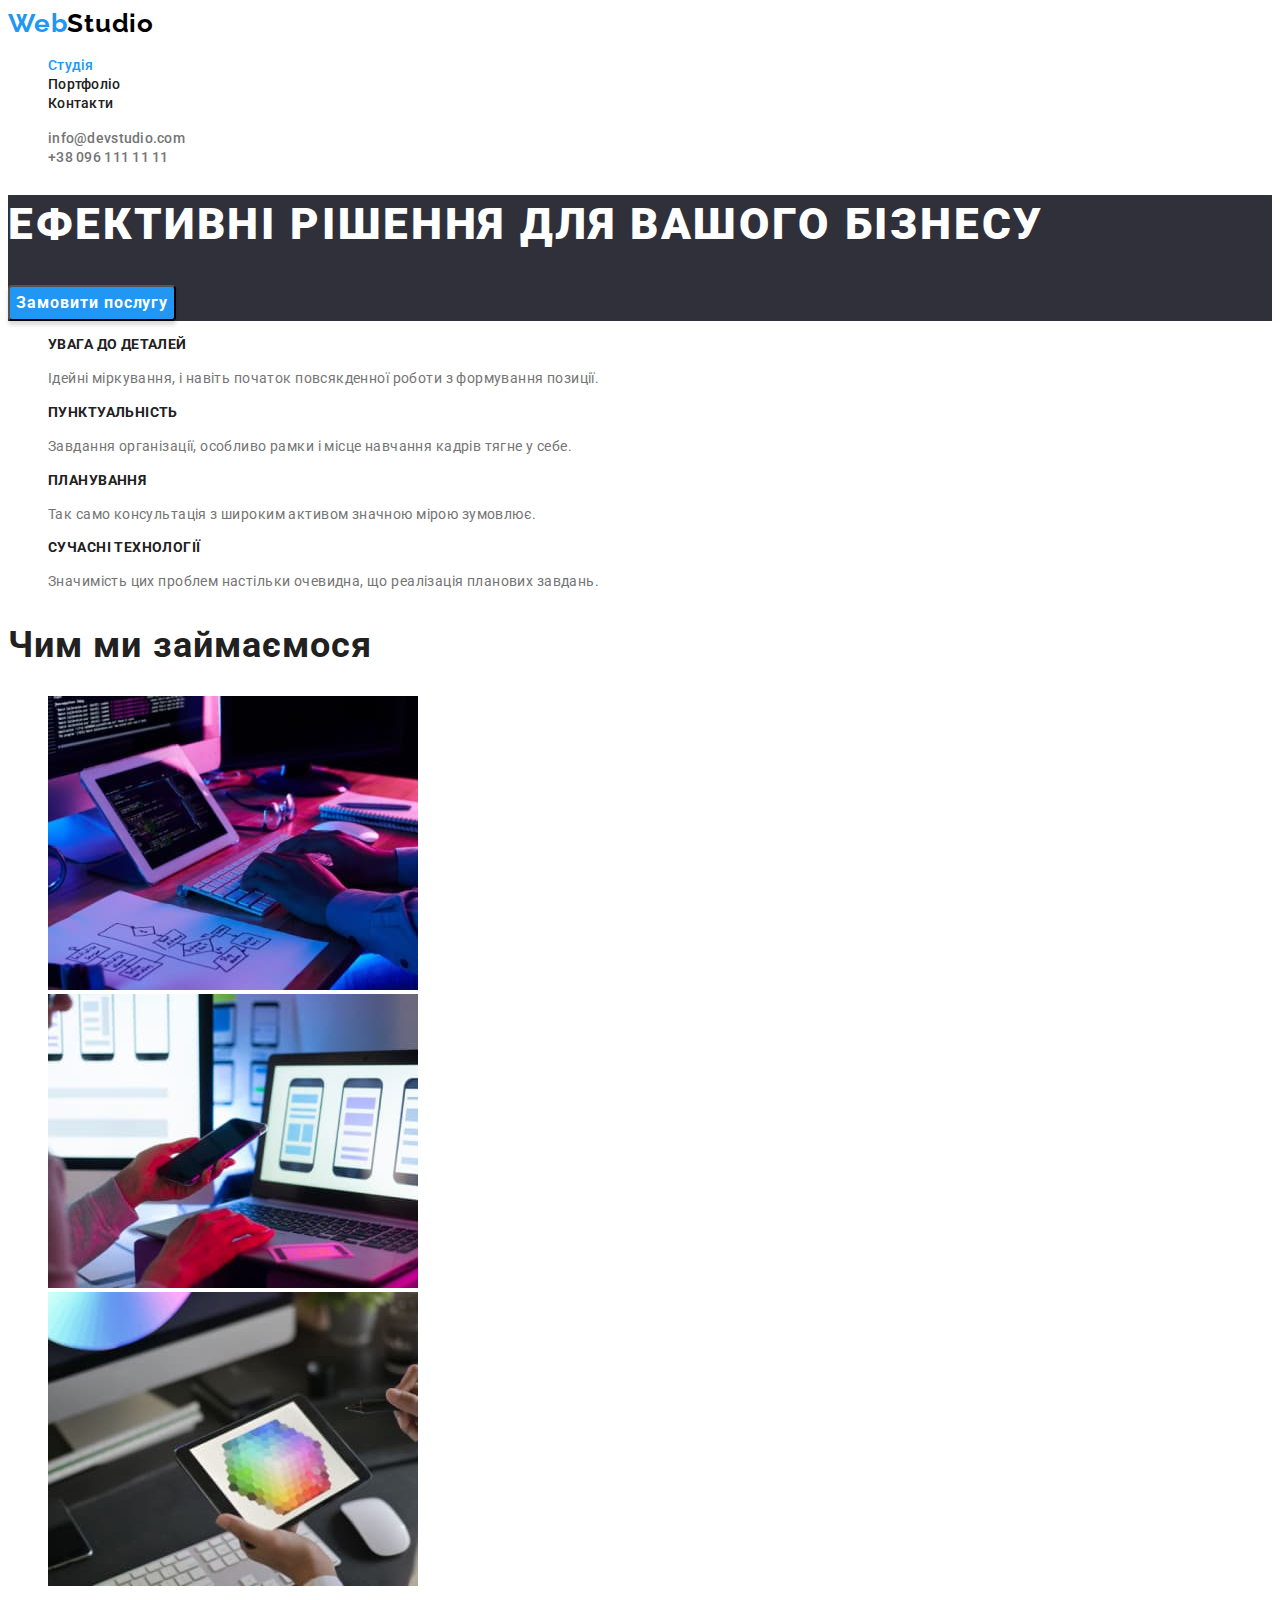
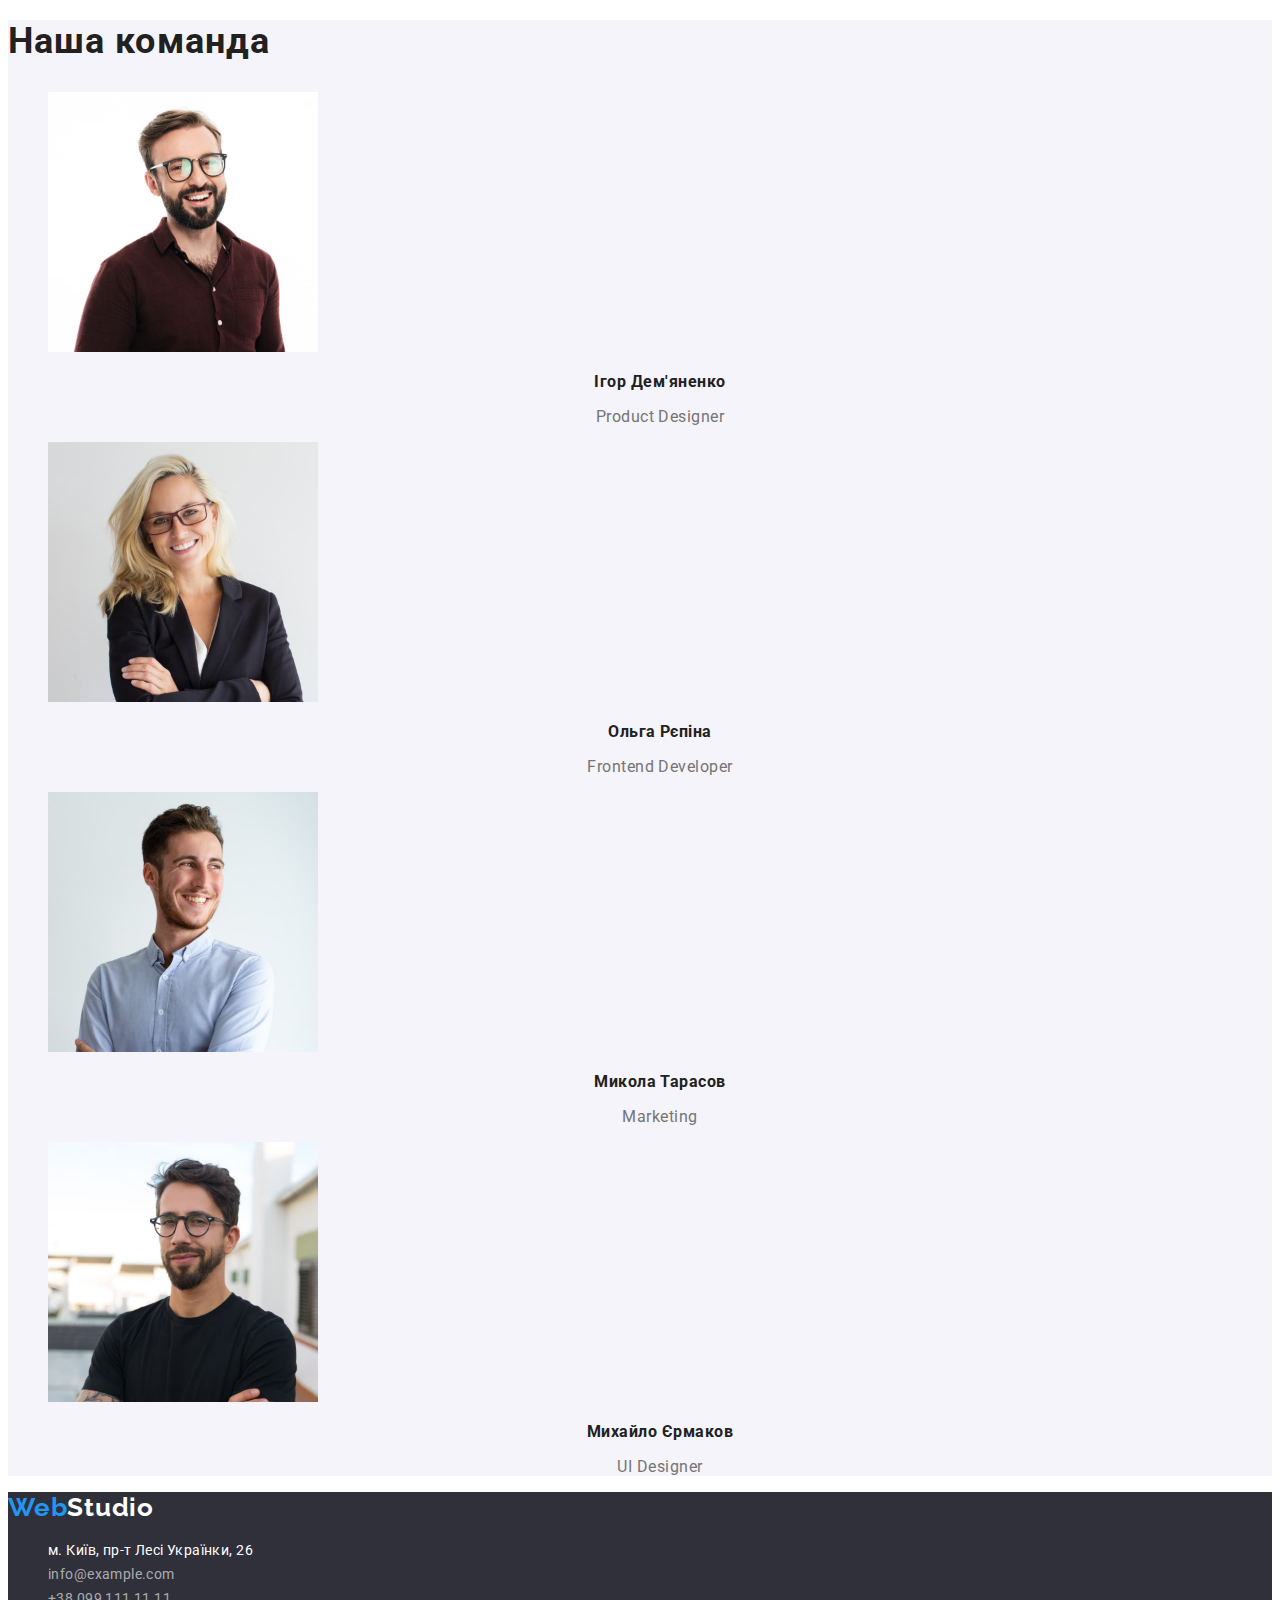
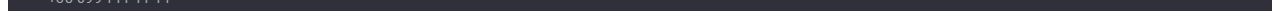
<file: index.html>
<!DOCTYPE html>
<html lang="uk">
  <head>
    <meta charset="UTF-8" />
    <meta http-equiv="X-UA-Compatible" content="IE=edge" />
    <meta name="viewport" content="width=device-width, initial-scale=1.0" />
    <title>HW-02</title>
    <link rel="preconnect" href="https://fonts.googleapis.com" />
    <link rel="preconnect" href="https://fonts.gstatic.com" crossorigin />
    <link
      href="https://fonts.googleapis.com/css2?family=Raleway:wght@700&family=Roboto:wght@400;500;700;900&display=swap"
      rel="stylesheet"
    />
    <link rel="stylesheet" href="./css/style.css" />
  </head>
  <body>
    <!-- header -->
    <header class="header-block">
      <nav class="navigation">
        <a class="logo link" href="#" lang="en">Web<span class="logo-header">Studio</span></a>
        <ul class="nav-list list">
          <li class="nav-list-item">
            <a class="nav-list-link link current" href="#">Студія</a>
          </li>
          <li class="nav-list-item">
            <a class="nav-list-link link" href="./portfolio.html">Портфоліо</a>
          </li>
          <li class="nav-list-item">
            <a class="nav-list-link link" href="#">Контакти</a>
          </li>
        </ul>
      </nav>
      <ul class="list">
        <li>
          <a class="contact-info link" href="mailto:info@devstudio.com">info@devstudio.com</a>
        </li>
        <li><a class="contact-info link" href="tel:+380961111111">+38 096 111 11 11</a></li>
      </ul>
    </header>
    <!-- main -->
    <main class="main-block">
      <section class="hero">
        <h1 class="main-title">Ефективні рішення для вашого бізнесу</h1>
        <button class="modal-btn" type="button">Замовити послугу</button>
      </section>
      <section class="quality">
        <h2 class="visually-hidden">Наші переваги</h2>
        <ul class="list">
          <li>
            <h3 class="quality-title">Увага до деталей</h3>
            <p class="description">
              Ідейні міркування, і навіть початок повсякденної роботи з формування позиції.
            </p>
          </li>
          <li>
            <h3 class="quality-title">Пунктуальність</h3>
            <p class="description">
              Завдання організації, особливо рамки і місце навчання кадрів тягне у себе.
            </p>
          </li>
          <li>
            <h3 class="quality-title">Планування</h3>
            <p class="description">
              Так само консультація з широким активом значною мірою зумовлює.
            </p>
          </li>
          <li>
            <h3 class="quality-title">Сучасні технології</h3>
            <p class="description">
              Значимість цих проблем настільки очевидна, що реалізація планових завдань.
            </p>
          </li>
        </ul>
      </section>
      <section class="occupation">
        <h2 class="title">Чим ми займаємося</h2>
        <ul class="list">
          <li>
            <img src="./images/desk.jpg" alt="IT-фахівець працює на компьютері" width="370" />
          </li>
          <li>
            <img
              src="./images/mob.jpg"
              alt="Зображення трьох смартфонів на компьютері"
              width="370"
            />
          </li>
          <li>
            <img
              src="./images/ipad.jpg"
              alt="Зображення кольорового куба на планшеті"
              width="370"
            />
          </li>
        </ul>
      </section>
      <section class="team">
        <h2 class="title">Наша команда</h2>
        <ul class="list">
          <li>
            <img src="./images/prodesigner.jpg" alt="Фото Ігоря Дем'яненко" width="270" />
            <h3 class="member-team">Ігор Дем'яненко</h3>
            <p class="profession" lang="en">Product Designer</p>
          </li>
          <li>
            <img src="./images/developer.jpg" alt="Фото Ольги Рєпіної" width="270" />
            <h3 class="member-team">Ольга Рєпіна</h3>
            <p class="profession" lang="en">Frontend Developer</p>
          </li>
          <li>
            <img src="./images/marketing.jpg" alt="Фото Миколи Тарасова" width="270" />
            <h3 class="member-team">Микола Тарасов</h3>
            <p class="profession" lang="en">Marketing</p>
          </li>
          <li>
            <img src="./images/uidesigner.jpg" alt="Фото Михайла Єрмакова" width="270" />
            <h3 class="member-team">Михайло Єрмаков</h3>
            <p class="profession" lang="en">UI Designer</p>
          </li>
        </ul>
      </section>
    </main>
    <!-- footer -->
    <footer class="footer-block">
      <a class="logo link" href="#">Web<span class="logo-footer">Studio</span></a>
      <address class="adres">
        <ul class="list">
          <li>
            <a
              class="adds link"
              href="https://goo.gl/maps/CPtrU1FHBa2aNyZL9"
              target="_blank"
              rel="noopener noreferrer"
              >м. Київ, пр-т Лесі Українки, 26</a
            >
          </li>
          <li>
            <a class="footer-contact link" href="mailto:info@example.com">info@example.com</a>
          </li>
          <li>
            <a class="footer-contact link" href="tel:+380991111111">+38 099 111 11 11</a>
          </li>
        </ul>
      </address>
    </footer>
  </body>
</html>
</file>
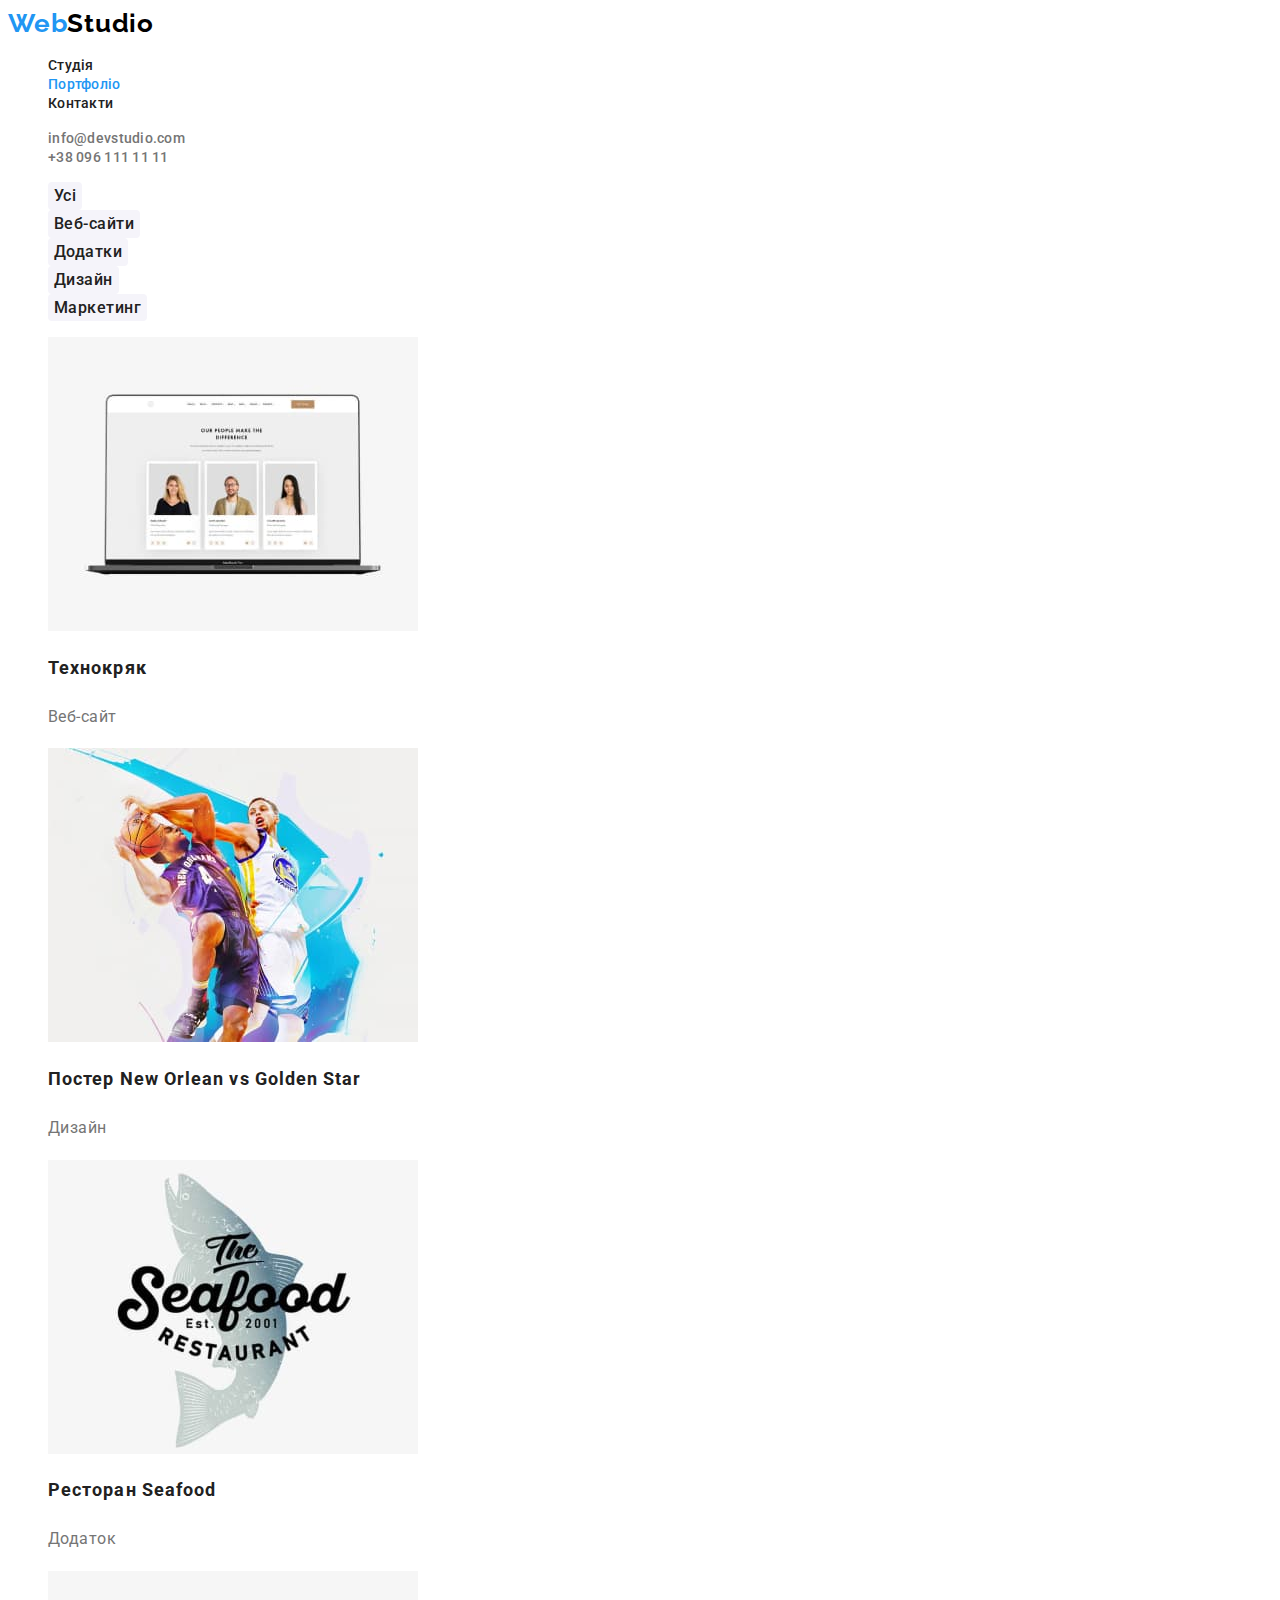
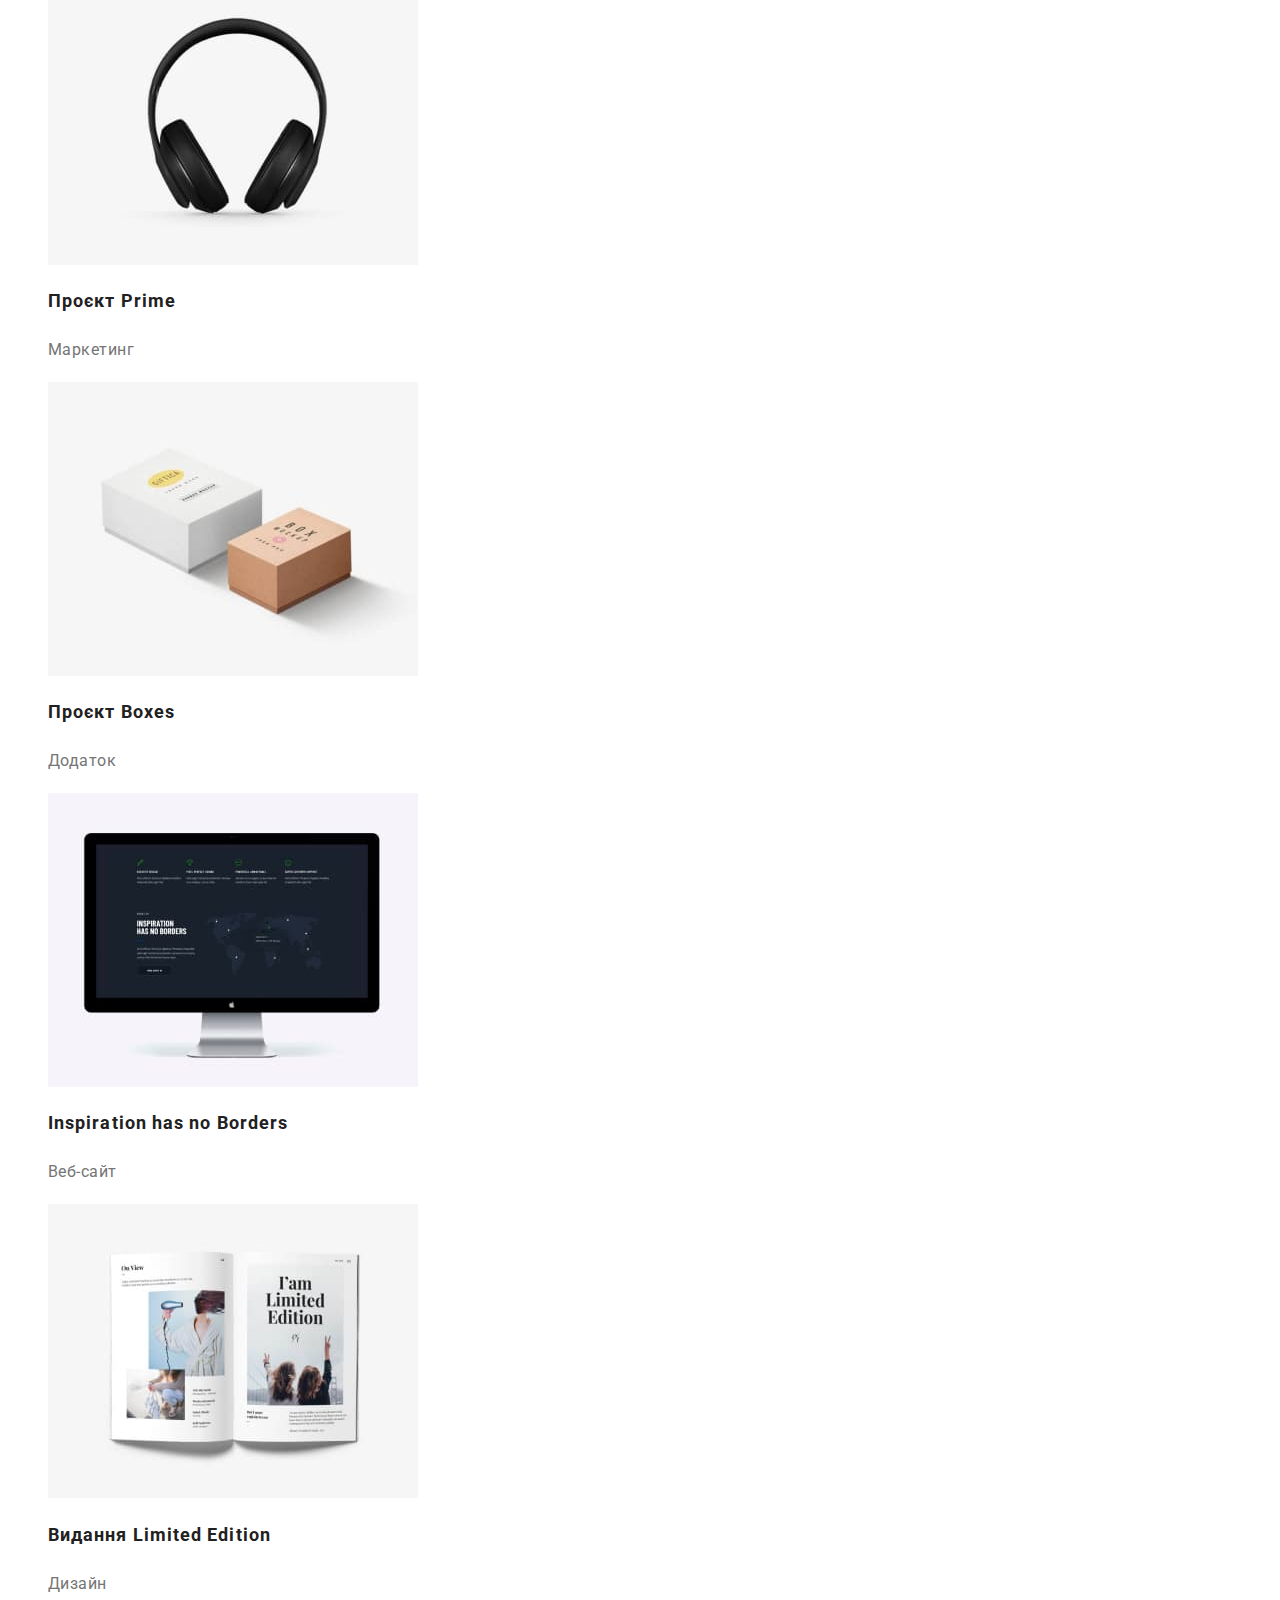
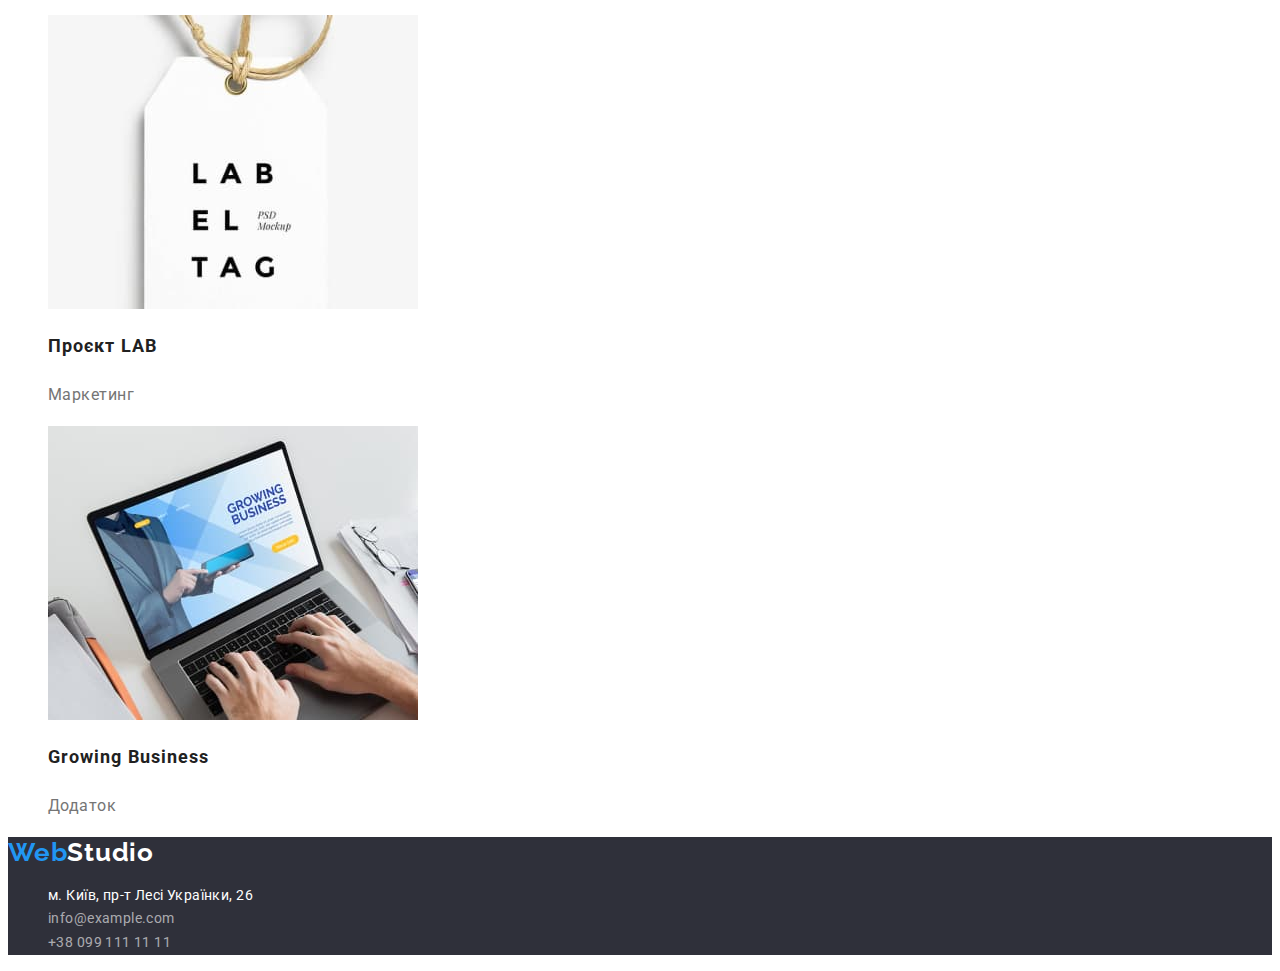
<file: portfolio.html>
<!DOCTYPE html>
<html lang="en">
  <head>
    <meta charset="UTF-8" />
    <meta http-equiv="X-UA-Compatible" content="IE=edge" />
    <meta name="viewport" content="width=device-width, initial-scale=1.0" />
    <title>HW-02</title>
    <link rel="preconnect" href="https://fonts.googleapis.com" />
    <link rel="preconnect" href="https://fonts.gstatic.com" crossorigin />
    <link
      href="https://fonts.googleapis.com/css2?family=Raleway:wght@700&family=Roboto:wght@400;500;700;900&display=swap"
      rel="stylesheet"
    />
    <link rel="stylesheet" href="./css/style.css" />
  </head>
  <body>
    <!-- header -->
    <header class="header">
      <nav class="navigation">
        <a class="logo link" href="#" lang="en">Web<span class="logo-header">Studio</span></a>
        <ul class="nav-list list">
          <li class="nav-list-item">
            <a class="nav-list-link link" href="./index.html">Студія</a>
          </li>
          <li class="nav-list-item">
            <a class="nav-list-link link current" href="#">Портфоліо</a>
          </li>
          <li class="nav-list-item">
            <a class="nav-list-link link" href="#">Контакти</a>
          </li>
        </ul>
      </nav>
      <ul class="list">
        <li>
          <a class="contact-info link" href="mailto:info@devstudio.com">info@devstudio.com</a>
        </li>
        <li><a class="contact-info link" href="tel:+380961111111">+38 096 111 11 11</a></li>
      </ul>
    </header>
    <!-- main -->
    <main>
      <section class="portfolio-block">
        <h1 class="visually-hidden">Портфоліо</h1>
        <ul class="filter list">
          <li>
            <button class="filter-btn" type="button">Усі</button>
          </li>
          <li>
            <button class="filter-btn" type="button">Веб-сайти</button>
          </li>
          <li>
            <button class="filter-btn" type="button">Додатки</button>
          </li>
          <li>
            <button class="filter-btn" type="button">Дизайн</button>
          </li>
          <li>
            <button class="filter-btn" type="button">Маркетинг</button>
          </li>
        </ul>
        <ul class="portfolio-content list">
          <li class="card">
            <a class="link" href="#">
              <img src="./images/technoquack.jpg" alt="Сторінка веб-сайта Технокряк" width="370" />
              <h2 class="card-header">Технокряк</h2>
              <p class="card-desc">Веб-сайт</p></a
            >
          </li>
          <li class="card">
            <a class="link" href="#">
              <img
                src="./images/neworlean.jpg"
                alt="Дизайн Постер New Orlean vs Golden Star"
                width="370"
              />
              <h2 class="card-header">Постер New Orlean vs Golden Star</h2>
              <p class="card-desc">Дизайн</p></a
            >
          </li>
          <li class="card">
            <a class="link" href="#">
              <img src="./images/seafood.jpg" alt="Логотип Ресторан Seafood" width="370" />
              <h2 class="card-header">Ресторан Seafood</h2>
              <p class="card-desc">Додаток</p></a
            >
          </li>
          <li class="card">
            <a class="link" href="#">
              <img src="./images/prime.jpg" alt="Навушники" width="370" />
              <h2 class="card-header">Проєкт Prime</h2>
              <p class="card-desc">Маркетинг</p></a
            >
          </li>
          <li class="card">
            <a class="link" href="#">
              <img src="./images/boxer.jpg" alt="Дві коробки" width="370" />
              <h2 class="card-header">Проєкт Boxes</h2>
              <p class="card-desc">Додаток</p></a
            >
          </li>
          <li class="card">
            <a class="link" href="#">
              <img
                src="./images/inspiration.jpg"
                alt="Сторінка веб-сайта Inspiration has no Borders"
                width="370"
              />
              <h2 class="card-header">Inspiration has no Borders</h2>
              <p class="card-desc">Веб-сайт</p></a
            >
          </li>
          <li class="card">
            <a class="link" href="#">
              <img src="./images/limited.jpg" alt="Дизайн Видання Limited Edition" width="370" />
              <h2 class="card-header">Видання Limited Edition</h2>
              <p class="card-desc">Дизайн</p></a
            >
          </li>
          <li class="card">
            <a class="link" href="#">
              <img src="./images/lab.jpg" alt="Бірка з надписом LABEL TAG" width="370" />
              <h2 class="card-header">Проєкт LAB</h2>
              <p class="card-desc">Маркетинг</p></a
            >
          </li>
          <li class="card">
            <a class="link" href="#">
              <img
                src="./images/business.jpg"
                alt="Сторінка додатка Growing Business"
                width="370"
              />
              <h2 class="card-header">Growing Business</h2>
              <p class="card-desc">Додаток</p></a
            >
          </li>
        </ul>
      </section>
    </main>
    <!-- footer -->
    <footer class="footer-block">
      <a class="logo link" href="#">Web<span class="logo-footer">Studio</span></a>
      <address class="adres">
        <ul class="list">
          <li>
            <a
              class="adds link"
              href="https://goo.gl/maps/CPtrU1FHBa2aNyZL9"
              target="_blank"
              rel="noopener noreferrer"
              >м. Київ, пр-т Лесі Українки, 26</a
            >
          </li>
          <li>
            <a class="footer-contact link" href="mailto:info@example.com">info@example.com</a>
          </li>
          <li>
            <a class="footer-contact link" href="tel:+380991111111">+38 099 111 11 11</a>
          </li>
        </ul>
      </address>
    </footer>
  </body>
</html>
</file>
<file: css/style.css>
:root {
  --primary-color: #212121;
  --secondary-color: #757575;
  --accent-color: #2196f3;
  --fon-color: #2f303a;
  --primary-font: 'Roboto', sans-serif;
  --secondary-font: 'Raleway', sans-serif;
  --medium-font: 500;
  --bold-font: 700;
  --bolder-font: 900;
}

body {
  font-family: var(--primary-font);
  color: var(--primary-color);
}
.list {
  list-style: none;
}
.link {
  text-decoration: none;
}
.visually-hidden {
  position: absolute;
  white-space: nowrap;
  width: 1px;
  height: 1px;
  overflow: hidden;
  border: 0;
  padding: 0;
  clip: rect(0 0 0 0);
  clip-path: inset(50%);
  margin: -1px;
}
.logo {
  font-family: var(--secondary-font);
  font-weight: var(--bold-font);
  font-size: 26px;
  line-height: 1.19;
  letter-spacing: 0.03em;
  color: var(--accent-color);
}
.logo-header {
  color: #000000;
}
.nav-list-link {
  font-weight: var(--medium-font);
  font-size: 14px;
  line-height: 1.14;
  letter-spacing: 0.02em;
  color: var(--primary-color);
}
.nav-list-link:hover,
.nav-list-link:focus {
  color: var(--accent-color);
}
.contact-info {
  font-weight: var(--medium-font);
  font-size: 14px;
  line-height: 1.14;
  letter-spacing: 0.02em;
  color: var(--secondary-color);
}
.contact-info:hover,
.contact-info:focus {
  color: var(--accent-color);
}
/* main */
.hero {
  background: var(--fon-color);
}
.main-title {
  font-weight: var(--bolder-font);
  font-size: 44px;
  line-height: 1.36;
  letter-spacing: 0.06em;
  text-transform: uppercase;
  color: #ffffff;
}
.modal-btn {
  font-family: inherit;
  font-weight: var(--bold-font);
  font-size: 16px;
  line-height: 1.88;
  letter-spacing: 0.06em;
  cursor: pointer;
  background: var(--accent-color);
  box-shadow: 0px 4px 4px rgba(0, 0, 0, 0.15);
  border-radius: 4px;
  color: #ffffff;
}
.modal-btn:hover,
.modal-btn:focus {
  background: #188ce8;
}
.quality-title {
  font-size: 14px;
  line-height: 1.14;
  letter-spacing: 0.03em;
  text-transform: uppercase;
}
.description {
  font-size: 14px;
  line-height: 1.71;
  letter-spacing: 0.03em;
  color: var(--secondary-color);
}
.title {
  font-size: 36px;
  line-height: 1.17;
  letter-spacing: 0.03em;
}
.team {
  background: #f5f4fa;
}
.member-team {
  font-size: 16px;
  line-height: 1.19;
  letter-spacing: 0.03em;
  text-align: center;
}
.profession {
  font-size: 16px;
  line-height: 1.19;
  letter-spacing: 0.03em;
  color: var(--secondary-color);
  text-align: center;
}
/* footer */
.footer-block {
  background: var(--fon-color);
}
.logo-footer {
  color: #ffffff;
}
.adres {
  font-style: normal;
}
.adds {
  font-size: 14px;
  line-height: 1.71;
  letter-spacing: 0.03em;
  color: #ffffff;
}
.footer-contact:hover,
.footer-contact:focus,
.adds:hover,
.adds:focus {
  color: var(--accent-color);
}
.footer-contact {
  font-size: 14px;
  line-height: 1.71;
  letter-spacing: 0.03em;
  color: rgba(255, 255, 255, 0.6);
}
.current {
  color: var(--accent-color);
}
/* portfolio */
.filter-btn {
  font-family: inherit;
  font-weight: var(--medium-font);
  font-size: 16px;
  line-height: 1.62;
  letter-spacing: 0.03em;
  color: var(--primary-color);
  cursor: pointer;
  background: #f5f4fa;
  border-radius: 4px;
  border: none;
}
.filter-btn:hover,
.filter-btn:focus {
  background: var(--accent-color);
  color: #ffffff;
}
.card-header {
  font-size: 18px;
  line-height: 2;
  letter-spacing: 0.06em;
  color: var(--primary-color);
}
.card-desc {
  font-size: 16px;
  line-height: 1.88;
  letter-spacing: 0.03em;
  color: var(--secondary-color);
}
</file>
